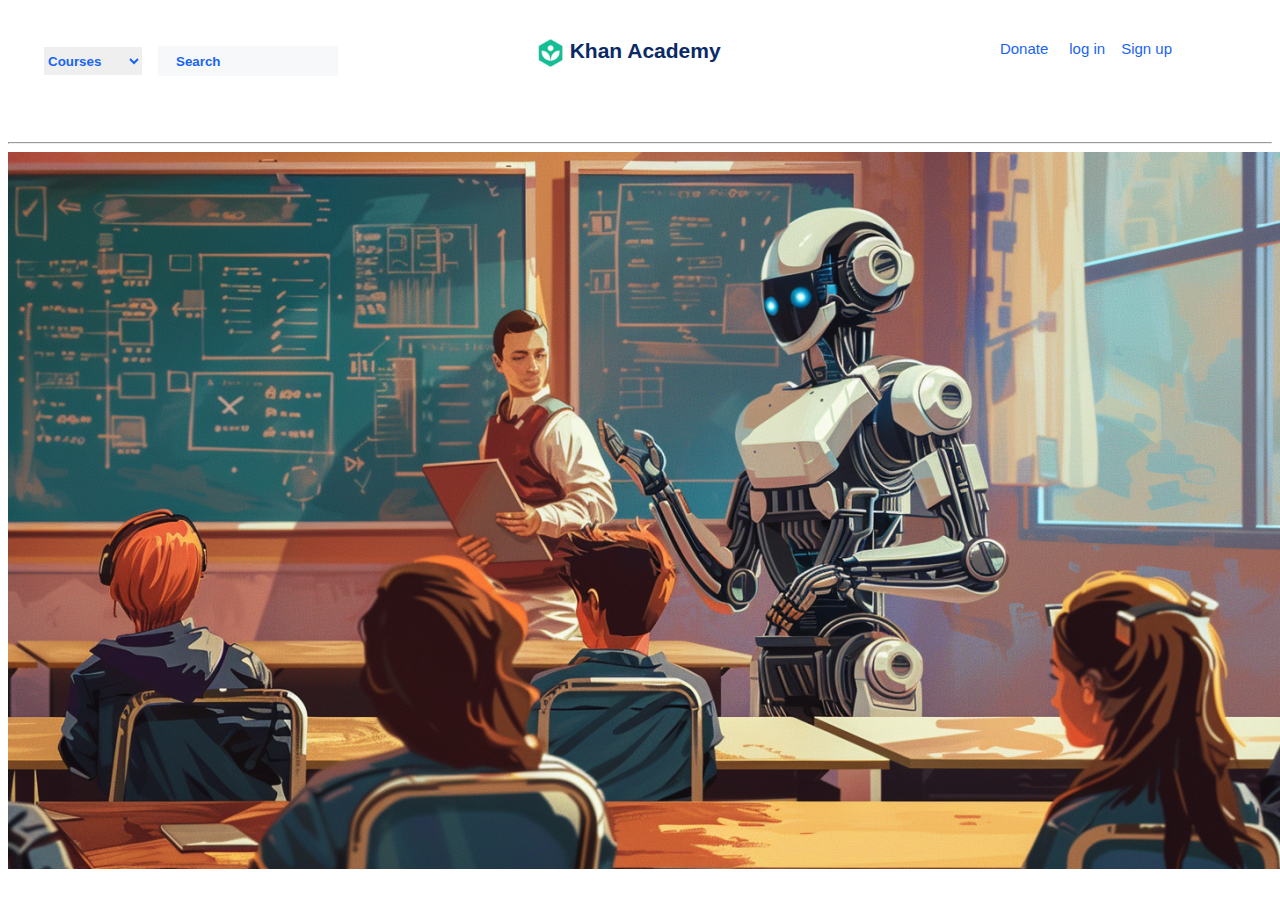
<file: teachers.html>
<!DOCTYPE html>
<html lang="en">
<head>
    <meta charset="UTF-8">
    <meta name="viewport" content="width=device-width, initial-scale=1.0">
    <title>teachers</title>
    <style>
        nav {
    display: flex;
    justify-content: space-evenly;
    margin-top: 10px;
    width: 100%;
}

.left {
    display: flex;
    gap: 15px;
    width: 33.3%;
    padding-top: 36px;
    margin-left: 35px;
}

.mid {
    display: flex;
    width: 33.3%;
    gap: 2px;
    margin-left: 120px;
}

.nav-img {
    width: 35px;
    height: 35px;
    margin-top: 25px;
}

.nav-p {
    padding-top: 8px;
    font-family: 'Segoe UI', Tahoma, Geneva, Verdana, sans-serif;
    font-size: 21px;
    font-weight: 700;
    color: #0a2a66;
    padding-bottom: 50px;
}

.right {
    display: flex;
    width: 33.3%;
    justify-content: right;
    padding-top: 15px;
}

.right ul {
    list-style: none;
    display: flex;
    gap: 16px;
    margin-right: 100px;
    color: #1865f2;
   font-size: 15px;
   font-weight: 500;
   font-family: 'Segoe UI', Tahoma, Geneva, Verdana, sans-serif;

}

.right ul a{
   text-decoration: none;
   color: #1865f2;
}

ul .right-icon {
    display: flex;
    gap: 5px;
}

.donate {
    padding-top: 4px;
    color: #1865f2;
}

input::placeholder {
    color: #1865f2;
    font-weight: 600;
    padding-left: 15px;
}

.dropdown-list select {
    color: #1865f2;
    font-weight: 600;
}
hr{
    color: #f7f8fa;
}
input{
width: 180px;
height: 30px;
border: 1px solid #f7f8fa;
background-color: #f7f8fa;
}
select{
    width: 100px;
    height: 30px;
    border: 1px solid white;
}
.main-img{
    
}

    </style>
</head>
<body>
    <header>
        <nav>
            <div class="left">
                <div class="dropdown-list">
             <select name="courses"  id="courses"  >
                <option value="Courses">Courses</option>
                <option value="Class1" >Class1</option>
                <option value="Class2">Class2</option>
                <option value="Class3">Class3</option>
                <option value="Class4">Class4</option>
             </select>
            </div>
            <div class="search">
                <form action="" id="search">
                <input type="search" placeholder="Search" for="search">
                <ion-icon name="search-outline" class="search-icon"></ion-icon>

            </form>
            </div>
            </div>
            <div class="mid">
                <img src="./image/khan academy.jpeg" alt="logo" class="nav-img">
                <p class="nav-p">Khan Academy</p>
            </div>
            <div class="right">
                <ul>
                <div class="right-icon"><li><a href="">Donate </a></li><ion-icon name="log-out-outline" class="donate"></ion-icon></div>
                <li><a href="">log in</a></li>
                <li><a href="">Sign up</a></li>
                </ul>
            </div>
        </nav>
    </header>
    <hr>
   <main>
    <img src="./image/1709991043146.png" alt="" class="main-img">
   </main>
</body>
</html>
</file>
